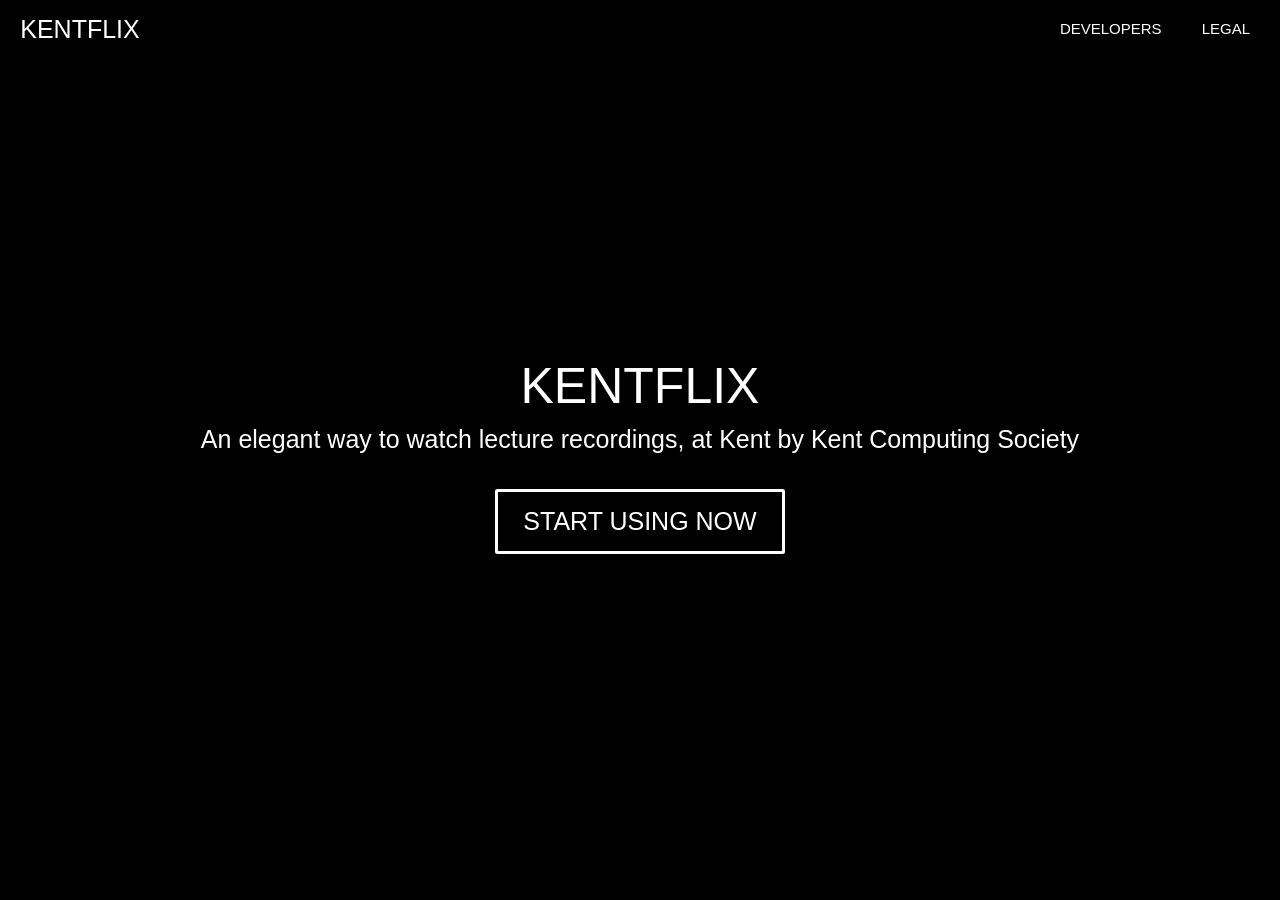
<file: public/index.html>
<!DOCTYPE html>
<html>
  <head>
    <link rel="stylesheet" type="text/css" href="./css/landing.css">
  </head>
  <body>
    <landing-page>
      <div class="video-background">
        <div class="video-foreground">
          <iframe src="https://www.youtube.com/embed/?listType=playlist&list=PLKUkDvhrDw0MkZ0l5lIp6QVyKQAPHm75v&vq=hd1080&controls=0&showinfo=0&rel=0&autoplay=1&loop=1&mute=1" frameborder="0" allowfullscreen></iframe>
        </div>
      </div>
      <cover></cover>
      <a href="/" class="logo">KentFlix</a>
      <main-container>
        <window>
          <title>KentFlix</title>
          <description>An elegant way to watch lecture recordings, at Kent by Kent Computing Society</description>
          <a class="main-btn" href="https://app.kentflix.com">Start Using Now</a>
        </window>
      </main-container>
      <btn-container>
        <a class="btn" href="/dashboard/">Developers</a>
        <a class="btn" href="/legal/">Legal</a>
      </btn-container>
    </landing-page>
  </body>
</html>
</file>
<file: public/css/landing.css>
html, body {
  margin: 0;
  padding: 0;
}

landing-page {
  position: fixed;
  top: 0;
  left: 0;
  width: 100%;
  height: 100vh;
  background-color: #1C1C1E;
}

landing-page video {
  position: fixed;
  width: 100%;
  height: 100vh;
  object-fit:cover;
}

landing-page cover {
  background: rgba(0,0,0,0.75);
  background-size: 100vw;
  position: fixed;
  top: 0;
  left: 0;
  width: 100%;
  height: 100vh;
  object-fit:cover;
}

landing-page btn-container {
  position: fixed;
  top: 10px;
  right: 10px;
  display: flex;
  flex-direction: row;
}

landing-page btn-container .btn {
  position: relative;
  /*background-color: red;*/
  color: white;
  text-decoration: none;
  justify-content: center;
  display: flex;
  justify-content: center;
  align-items: center;
  align-content: center;
  text-transform: uppercase;
  font-size: 15px;
  margin: 5px;
  padding: 5px 15px;
  border-radius: 2.5px;
  font-family: 'PT Sans', sans-serif;
}

landing-page main-container window {
  position: absolute;
  top: 0;
  left: 0;
  width: 100%;
  height: 100%;
  display: flex;
  justify-content: center;
  align-content: center;
  align-items: center;
  flex-direction: column;
}

landing-page main-container window title {
  display: block;
  position: relative;
  text-transform: uppercase;
  font-size: 50px;
  padding: 10px 25px;
  color: white;
  font-family: 'PT Sans', sans-serif;
}

landing-page main-container window description {
  display: block;
  position: relative;
  font-size: 25px;
  padding: 0px 25px 35px;
  text-align: center;
  color: white;
  font-family: 'PT Sans', sans-serif;
}

landing-page .main-btn {  
  color: white;
  text-decoration: none;
  justify-content: center;
  display: flex;
  justify-content: center;
  align-items: center;
  align-content: center;
  text-transform: uppercase;
  border-radius: 5px;
  font-size: 25px;
  padding: 15px 25px;
  transition: background .3s linear;
  font-family: 'PT Sans', sans-serif;
  border-radius: 2px;
  border-color: white;
  border-style: solid;
  border-radius: 2.5px;
}

landing-page .main-btn:hover {  
  background-color: rgba(255,255,255,0.1);
}


* { box-sizing: border-box; }
.video-background {
  background: #000;
  position: fixed;
  top: 0; right: 0; bottom: 0; left: 0;
  z-index: 0;
}
.video-foreground,
.video-background iframe {
  position: absolute;
  top: 0;
  left: 0;
  width: 100%;
  height: 100%;
  pointer-events: none;
}

@media (min-aspect-ratio: 16/9) {
  .video-foreground { height: 300%; top: -100%; }
}
@media (max-aspect-ratio: 16/9) {
  .video-foreground { width: 300%; left: -100%; }
}
@media all and (max-width: 600px) {
.vid-info { width: 50%; padding: .5rem; }
.vid-info h1 { margin-bottom: .2rem; }
}
@media all and (max-width: 500px) {
.vid-info .acronym { display: none; }
}

.logo {
  position: fixed;
  top: 5px;
  left: 5px;
  width: 150px;
  color: white;
  text-decoration: none;
  justify-content: center;
  display: flex;
  justify-content: center;
  align-items: center;
  align-content: center;
  text-transform: uppercase;
  border-radius: 5px;
  font-size: 25px;
  padding: 10px;
  font-family: 'PT Sans', sans-serif;
  z-index: 20;
}
</file>
